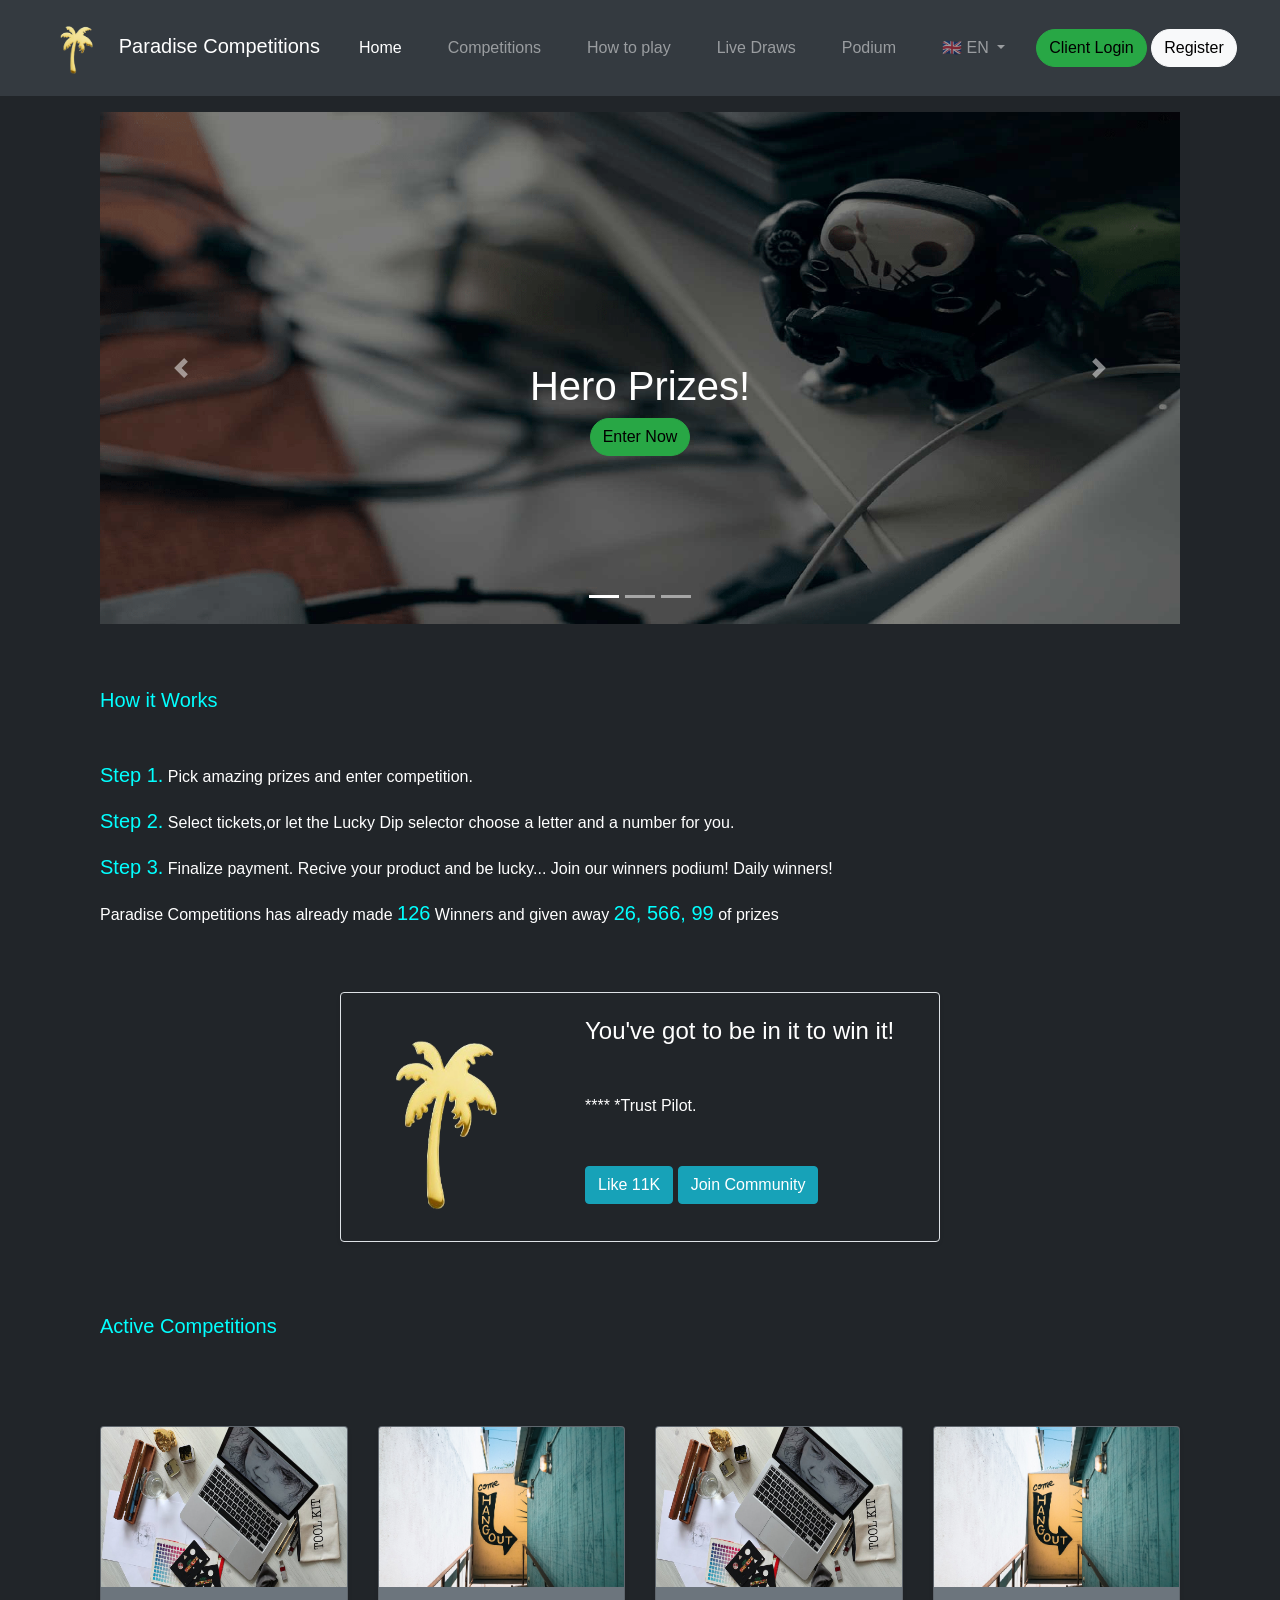
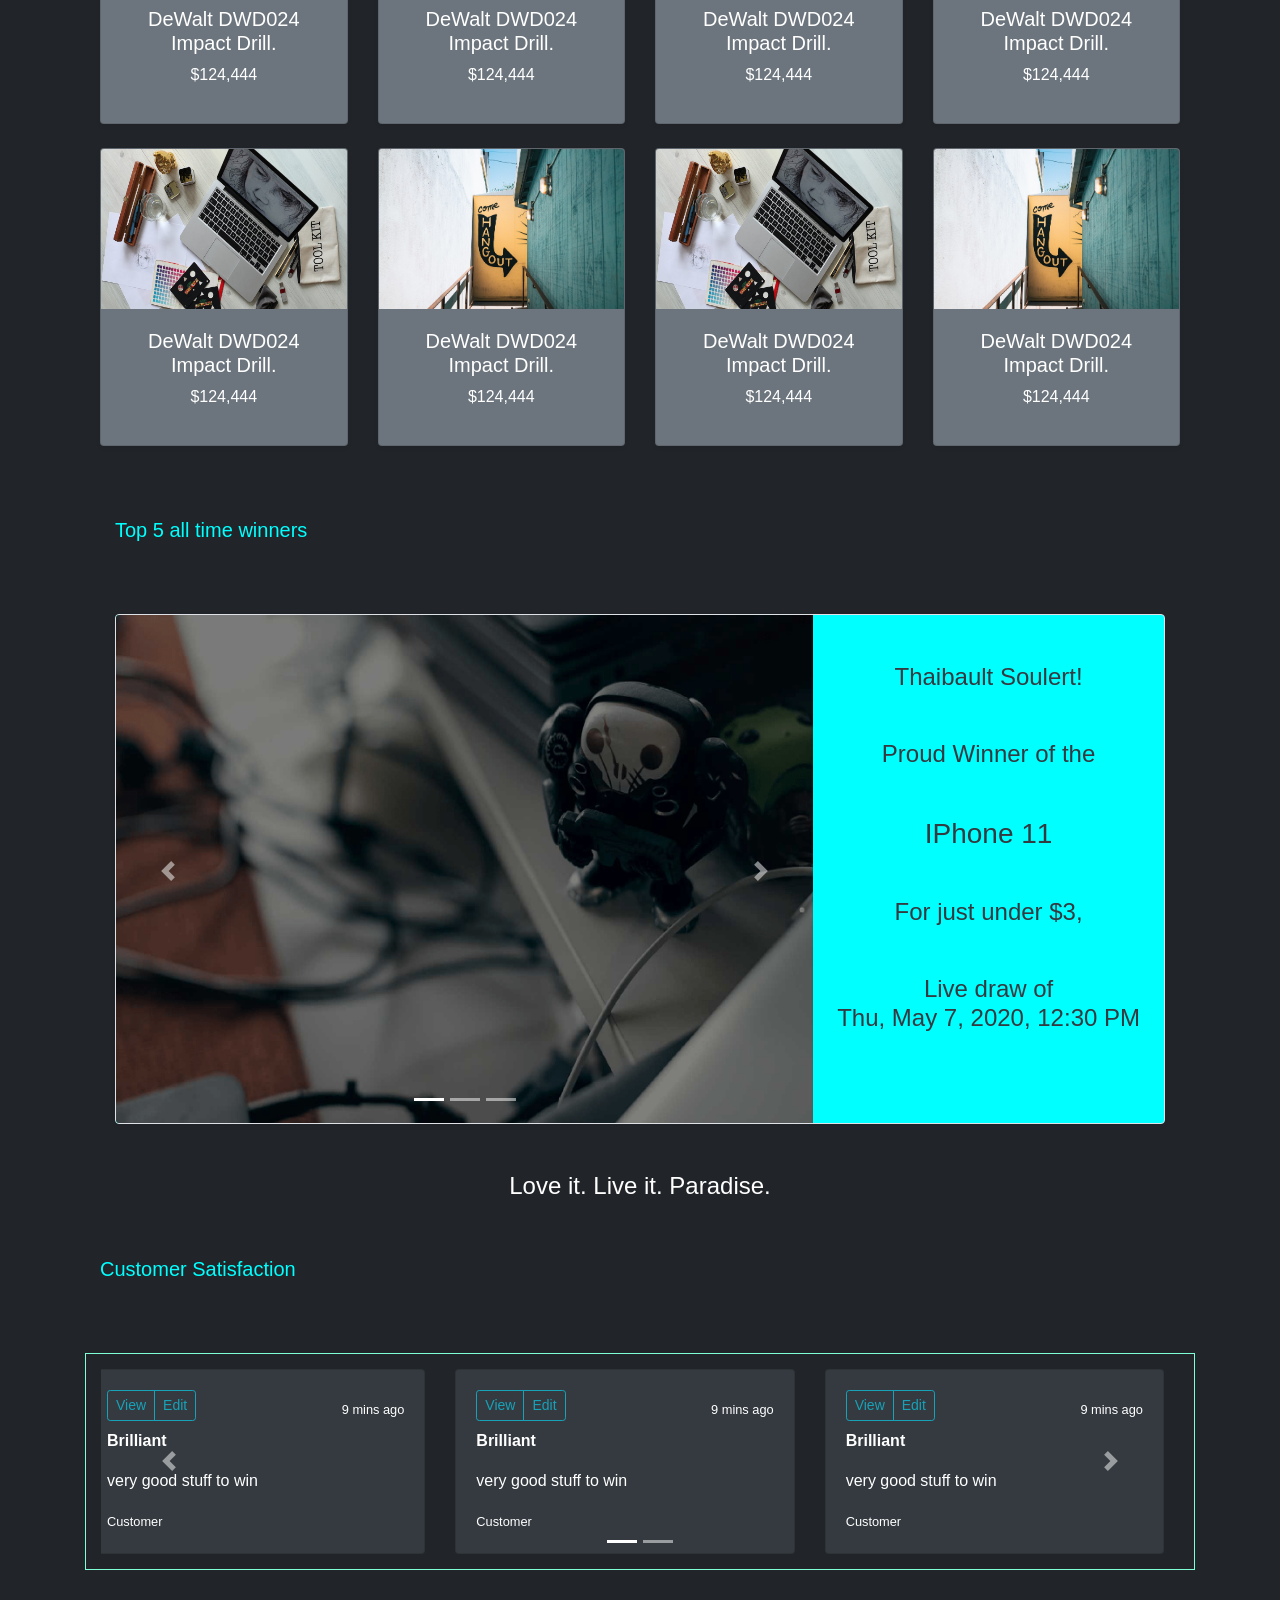
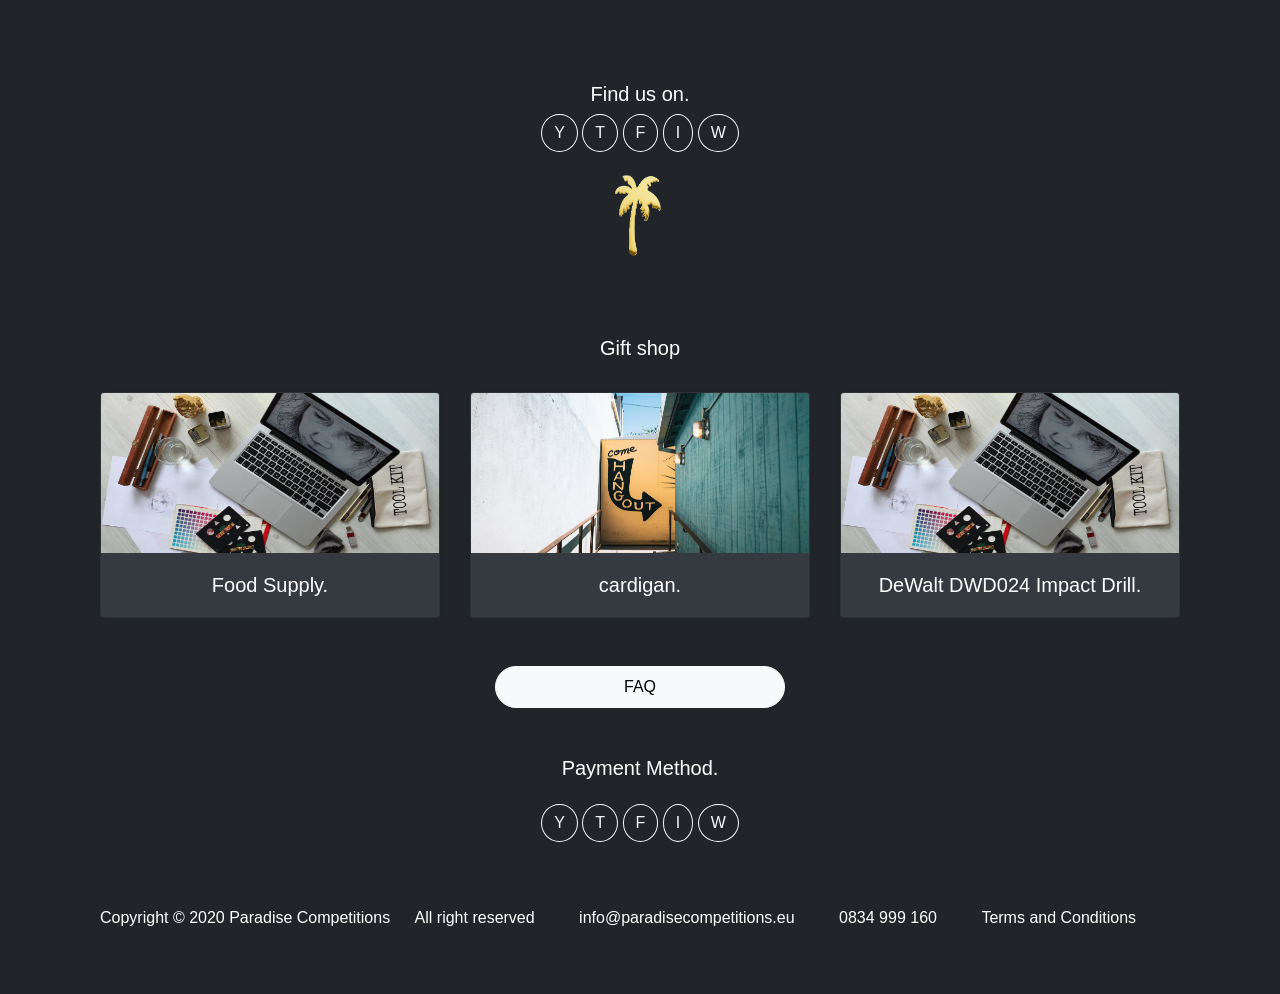
<file: index.html>
<!doctype html>
<html lang="en">
  <head>
    <meta charset="utf-8">
    <meta name="viewport" content="width=device-width, initial-scale=1, shrink-to-fit=no">
    <meta name="description" content="">
    <meta name="author" content="Emmanuel Adeboje">
    <meta name="generator" content="Jekyll v4.0.1">
    <title>Paradise Competitions . Home</title>

    <!-- Bootstrap core CSS -->
    <link href="assets/dist/css/bootstrap.css" rel="stylesheet">

    <!-- Custom styles for this template -->
    <link href="https://fonts.googleapis.com/css?family=Playfair+Display:700,900" rel="stylesheet">
    <!-- Custom styles for this template -->
    <link href="style.css" rel="stylesheet">
  </head>
  <body>
    <div class="container">
  <header class="blog-header py-2">
    <div class="row flex-nowrap justify-content-between align-items-center mb-5">
        <nav class="navbar navbar-expand-md navbar-dark fixed-top bg-dark justify-content-center">
            <a class="navbar-brand active-p" href="./"><img src="assets/img/palm tree png.png" alt="paradise logo" height="70" width="70"> Paradise Competitions</a>
            <button class="navbar-toggler" type="button" data-toggle="collapse" data-target="#navbarCollapse" aria-controls="navbarCollapse" aria-expanded="false" aria-label="Toggle navigation">
              <span class="navbar-toggler-icon"></span>
            </button>
            <div class="collapse navbar-collapse" id="navbarCollapse" style="flex-grow: 0;">
              <ul class="navbar-nav">
                <li class="nav-item active">
                  <a class="nav-link" href="./">Home <span class="sr-only">(current)</span></a>
                </li>
                <li class="nav-item">
                  <a class="nav-link" href="competitions.html">Competitions</a>
                </li>
                <li class="nav-item">
                  <a class="nav-link" href="how_to_play.html">How to play</a>
                </li>
                <li class="nav-item">
                    <a class="nav-link" href="live_draws.html">Live Draws</a>
                </li>
                <li class="nav-item">
                    <a class="nav-link" href="podium.html">Podium</a>
                </li>
                <li class="nav-item dropdown">
                    <a class="nav-link dropdown-toggle mr-md-2" href="#" id="bd-versions" data-toggle="dropdown" aria-haspopup="true" aria-expanded="false">
                        🇬🇧 EN
                    </a>
                    <div class="dropdown-menu dropdown-menu-md-right" aria-labelledby="bd-versions">
                      <a class="dropdown-item active" href="#">EN</a>
                      <div class="dropdown-divider"></div>
                      <a class="dropdown-item" href="#">US</a>
                      <div class="dropdown-divider"></div>
                      <a class="dropdown-item" href="#">FR</a>
                    </div>
                  </li>
              </ul>
              <div class="mt-2 mt-md-0">
                <button class="btn btn-success rounded-curve" type="submit">Client Login</button>
                <button class="btn btn-light rounded-curve" type="submit">Register</button>
              </div>
            </div>
        </nav>
    </div>
  </header>

<main role="main" class="container">
  <div id="myCarousel" class="carousel slide" data-ride="carousel">
      <ol class="carousel-indicators">
        <li data-target="#myCarousel" data-slide-to="0" class="active"></li>
        <li data-target="#myCarousel" data-slide-to="1"></li>
        <li data-target="#myCarousel" data-slide-to="2"></li>
      </ol>
      <div class="carousel-inner">
        <div class="carousel-item main-carousel active">
          <img class="bd-placeholder-img" width="100%" height="100%" src="assets/img/1.png" focusable="false">
          <div class="container">
            <div class="carousel-caption">
              <h1>Hero Prizes!</h1>
              <p><a class="btn btn-success rounded-curve" href="#" role="button">Enter Now</a></p>
            </div>
          </div>
        </div>
        <div class="carousel-item main-carousel">
          <img class="bd-placeholder-img" width="100%" height="100%" src="assets/img/2.jpg" focusable="false">
          <div class="container">
            <div class="carousel-caption">
              <h1>Hero Prizes!</h1>
              <p><a class="btn btn-success rounded-curve" href="#" role="button">Enter Now</a></p>
            </div>
          </div>
        </div>
        <div class="carousel-item main-carousel">
          <img class="bd-placeholder-img" width="100%" height="100%" src="assets/img/3.jpg" focusable="false">
          <div class="container">
            <div class="carousel-caption">
              <h1>Hero Prizes!</h1>
              <p><a class="btn btn-success rounded-curve" href="#" role="button">Enter Now</a></p>
            </div>
          </div>
        </div>
      </div>
      <a class="carousel-control-prev" href="#myCarousel" role="button" data-slide="prev">
        <span class="carousel-control-prev-icon" aria-hidden="true"></span>
        <span class="sr-only">Previous</span>
      </a>
      <a class="carousel-control-next" href="#myCarousel" role="button" data-slide="next">
        <span class="carousel-control-next-icon" aria-hidden="true"></span>
        <span class="sr-only">Next</span>
      </a>
  </div>
  <div class="row">
    <div class="col-md-12 blog-main">
      <div class="page-post">
        <h2 class="page-post-title pb-4 mb-4 active-p">How it Works</h2>

        <p><span class="active-p">Step 1.</span> Pick amazing prizes and enter competition.</p>
        <p><span class="active-p">Step 2.</span> Select tickets,or let the Lucky Dip selector choose a letter and a number for you.</p>
        <p><span class="active-p">Step 3.</span> Finalize payment. Recive your product and be lucky... Join our winners podium! Daily winners! </p>
        <p>Paradise Competitions has already made <span class="active-p">126</span> Winners and given away <span class="active-p">26, 566, 99</span> of prizes</p>
      </div><!-- /.page-post -->
    </div><!-- /.paradise-main -->
  </div><!-- /.row -->
  <div class="container">
    <div class="row justify-content-md-center">
      <div class="col-md-auto col-lg-7">
        <div class="row no-gutters border rounded overflow-hidden flex-md-row mb-4 shadow-sm h-md-250 position-relative">
          <div class="col-auto d-none d-lg-block">
              <img src="assets/img/palm tree png.png" alt="paradise logo" height="250" width="220">
          </div>
          <div class="col p-4 d-flex flex-column position-static">
            <h4 class="mb-0">You've got to be in it to win it!</h4>
            <p class="mt-5 mb-5">**** *Trust Pilot.</p>
            <div class="mt-2 mt-md-0">
              <button class="btn btn-info" type="submit">Like 11K</button>
              <button class="btn btn-info" type="submit">Join Community</button>
            </div>
          </div>
        </div>
      </div>
    </div>
  </div>

  <div class="row">
    <div class="col-md-12 blog-main">
      <div class="page-post">
        <h2 class="page-post-title pb-4 pt-4 mt-4 mb-4 active-p">Active Competitions</h2>
      </div>
    </div>
    <div class="col-md-3">
      <div class="card text-white bg-secondary mb-4 shadow-sm">
          <img class="card-img-top" src="assets/img/image2.jpg" alt="paradise logo" height="160">
        <div class="card-body text-center">
          <h5 class="card-text">DeWalt DWD024 Impact Drill.</h5>
          <div class="justify-content-between align-items-center">
            <p>$124,444</p>
          </div>
        </div>
      </div>
    </div>
    <div class="col-md-3">
      <div class="card text-white bg-secondary mb-4 shadow-sm">
          <img class="card-img-top" src="assets/img/3.jpg" alt="paradise logo" height="160">
        <div class="card-body text-center">
          <h5 class="card-text">DeWalt DWD024 Impact Drill.</h5>
          <div class="justify-content-between align-items-center">
            <p>$124,444</p>
          </div>
        </div>
      </div>
    </div>
    <div class="col-md-3">
      <div class="card text-white bg-secondary mb-4 shadow-sm">
          <img class="card-img-top" src="assets/img/image2.jpg" alt="paradise logo" height="160">
        <div class="card-body text-center">
          <h5 class="card-text">DeWalt DWD024 Impact Drill.</h5>
          <div class="justify-content-between align-items-center">
            <p>$124,444</p>
          </div>
        </div>
      </div>
    </div>
    <div class="col-md-3">
      <div class="card text-white bg-secondary mb-4 shadow-sm">
          <img class="card-img-top" src="assets/img/3.jpg" alt="paradise logo" height="160">
        <div class="card-body text-center">
          <h5 class="card-text">DeWalt DWD024 Impact Drill.</h5>
          <div class="justify-content-between align-items-center">
            <p>$124,444</p>
          </div>
        </div>
      </div>
    </div>
    <div class="col-md-3">
      <div class="card text-white bg-secondary mb-4 shadow-sm">
          <img class="card-img-top" src="assets/img/image2.jpg" alt="paradise logo" height="160">
        <div class="card-body text-center">
          <h5 class="card-text">DeWalt DWD024 Impact Drill.</h5>
          <div class="justify-content-between align-items-center">
            <p>$124,444</p>
          </div>
        </div>
      </div>
    </div>
    <div class="col-md-3">
      <div class="card text-white bg-secondary mb-4 shadow-sm">
          <img class="card-img-top" src="assets/img/3.jpg" alt="paradise logo" height="160">
        <div class="card-body text-center">
          <h5 class="card-text">DeWalt DWD024 Impact Drill.</h5>
          <div class="justify-content-between align-items-center">
            <p>$124,444</p>
          </div>
        </div>
      </div>
    </div>
    <div class="col-md-3">
      <div class="card text-white bg-secondary mb-4 shadow-sm">
          <img class="card-img-top" src="assets/img/image2.jpg" alt="paradise logo" height="160">
        <div class="card-body text-center">
          <h5 class="card-text">DeWalt DWD024 Impact Drill.</h5>
          <div class="justify-content-between align-items-center">
            <p>$124,444</p>
          </div>
        </div>
      </div>
    </div>
    <div class="col-md-3">
      <div class="card text-white bg-secondary mb-4 shadow-sm">
          <img class="card-img-top" src="assets/img/3.jpg" alt="paradise logo" height="160">
        <div class="card-body text-center">
          <h5 class="card-text">DeWalt DWD024 Impact Drill.</h5>
          <div class="justify-content-between align-items-center">
            <p>$124,444</p>
          </div>
        </div>
      </div>
    </div>
  </div><!-- /.row -->

  <div class="container">
    <div class="page-post">
      <h2 class="page-post-title pb-2 pt-4 mb-4 mt-4 active-p">Top 5 all time winners</h2>
    </div>
    <div class="row justify-content-md-center">
      <div class="col-md-auto col-lg-12">
        <div class="row no-gutters border rounded overflow-hidden flex-md-row mb-4 shadow-sm position-relative" style="height: 510px;background-color: aqua;">
          <div class="col d-flex flex-column position-static">
              <div id="myCarousel" class="carousel slide" data-ride="carousel">
                  <ol class="carousel-indicators">
                    <li data-target="#myCarousel" data-slide-to="0" class="active"></li>
                    <li data-target="#myCarousel" data-slide-to="1"></li>
                    <li data-target="#myCarousel" data-slide-to="2"></li>
                  </ol>
                  <div class="carousel-inner">
                    <div class="carousel-item main-carousel active">
                      <img class="bd-placeholder-img" width="100%" height="100%" src="assets/img/1.png" focusable="false">
                    </div>
                    <div class="carousel-item main-carousel">
                      <img class="bd-placeholder-img" width="100%" height="100%" src="assets/img/2.jpg" focusable="false">
                    </div>
                    <div class="carousel-item main-carousel">
                      <img class="bd-placeholder-img" width="100%" height="100%" src="assets/img/3.jpg" focusable="false">
                    </div>
                  </div>
                  <a class="carousel-control-prev" href="#myCarousel" role="button" data-slide="prev">
                    <span class="carousel-control-prev-icon" aria-hidden="true"></span>
                    <span class="sr-only">Previous</span>
                  </a>
                  <a class="carousel-control-next" href="#myCarousel" role="button" data-slide="next">
                    <span class="carousel-control-next-icon" aria-hidden="true"></span>
                    <span class="sr-only">Next</span>
                  </a>
              </div>
          </div>
          <div class="col-auto p-4 mt-4 d-flex d-lg-block text-dark text-center">
              <h4 class="mb-0">Thaibault Soulert!</h4>
              <h4 class="mt-5 mb-5">Proud Winner of the</h4>
              <h3 class="mt-5 mb-5">IPhone 11</h3>
              <h4 class="mt-5 mb-5">For just under $3,</h4>
              <h4 class="mt-5 mb-5">Live draw of <br><span>Thu, May 7, 2020, 12:30 PM</span></h4>
          </div>
        </div>
        <h4 class="text-center pt-4">Love it. Live it. Paradise.</h4>
      </div>
    </div>
  </div>
  
  <div class="row pb-4 mb-4">
    <div class="col-md-12 blog-main">
      <div class="page-post">
        <h2 class="page-post-title pb-2 pt-4 mt-4 mb-2 active-p">Customer Satisfaction</h2>
      </div>
    </div>
    <div id="carouselExampleIndicators" class="carousel carousel-border slide container" data-ride="carousel">
      <!-- this can be removed -->
      <ol class="carousel-indicators">
        <li data-target="#carouselExampleIndicators" data-slide-to="0" class="active"></li>
        <li data-target="#carouselExampleIndicators" data-slide-to="1"></li>
      </ol>
      <!-- this can be removed -->

      <div class="carousel-inner"><!-- carousel group 1 -->
        <div class="carousel-item active row">
          <div class="row">
            <div class="col-6 col-md-4">
              <div class="card bg-dark">
                <div class="card-body">
                  <div class="d-flex justify-content-between align-items-center">
                    <div class="btn-group mb-2">
                      <!-- star icon are supposed to be include here -->
                      <button type="button" class="btn btn-sm btn-outline-info">View</button>
                      <button type="button" class="btn btn-sm btn-outline-info">Edit</button>
                    </div>
                    <small class="">9 mins ago</small>
                  </div>
                  <div class="card-text">
                    <p><span style="font-weight: bold;">Brilliant</span></p>
                    <p>very good stuff to win</p>
                    <small class="">Customer</small>
                  </div>
                </div>
              </div>
            </div>
            <div class="col-6 col-md-4">
              <div class="card bg-dark">
                <div class="card-body">
                  <div class="d-flex justify-content-between align-items-center">
                    <div class="btn-group mb-2">
                      <!-- star icon are supposed to be include here -->
                      <button type="button" class="btn btn-sm btn-outline-info">View</button>
                      <button type="button" class="btn btn-sm btn-outline-info">Edit</button>
                    </div>
                    <small class="">9 mins ago</small>
                  </div>
                  <div class="card-text">
                    <p><span style="font-weight: bold;">Brilliant</span></p>
                    <p>very good stuff to win</p>
                    <small class="">Customer</small>
                  </div>
                </div>
              </div>
            </div>
            <div class="col-md-4 d-md-block d-none">
              <div class="card bg-dark">
                <div class="card-body">
                  <div class="d-flex justify-content-between align-items-center">
                    <div class="btn-group mb-2">
                      <!-- star icon are supposed to be include here -->
                      <button type="button" class="btn btn-sm btn-outline-info">View</button>
                      <button type="button" class="btn btn-sm btn-outline-info">Edit</button>
                    </div>
                    <small class="">9 mins ago</small>
                  </div>
                  <div class="card-text">
                    <p><span style="font-weight: bold;">Brilliant</span></p>
                    <p>very good stuff to win</p>
                    <small class="">Customer</small>
                  </div>
                </div>
              </div>
            </div>
          </div>
        </div><!-- End carousel group 1 -->
        <div class="carousel-item"><!-- carousel group 2 -->
          <div class="row">
            <div class="col-6 col-md-4">
              <div class="card bg-dark">
                <div class="card-body">
                  <div class="d-flex justify-content-between align-items-center">
                    <div class="btn-group mb-2">
                      <!-- star icon are supposed to be include here -->
                      <button type="button" class="btn btn-sm btn-outline-info">View</button>
                      <button type="button" class="btn btn-sm btn-outline-info">Edit</button>
                    </div>
                    <small class="">9 mins ago</small>
                  </div>
                  <div class="card-text">
                    <p><span style="font-weight: bold;">Brilliant</span></p>
                    <p>very good stuff to win</p>
                    <small class="">Customer</small>
                  </div>
                </div>
              </div>
            </div>
            <div class="col-6 col-md-4">
              <div class="card bg-dark">
                <div class="card-body">
                  <div class="d-flex justify-content-between align-items-center">
                    <div class="btn-group mb-2">
                      <!-- star icon are supposed to be include here -->
                      <button type="button" class="btn btn-sm btn-outline-info">View</button>
                      <button type="button" class="btn btn-sm btn-outline-info">Edit</button>
                    </div>
                    <small class="">9 mins ago</small>
                  </div>
                  <div class="card-text">
                    <p><span style="font-weight: bold;">Brilliant</span></p>
                    <p>very good stuff to win</p>
                    <small class="">Customer</small>
                  </div>
                </div>
              </div>
            </div>
            <div class="col-md-4 d-md-block d-none">
              <div class="card bg-dark">
                <div class="card-body">
                  <div class="d-flex justify-content-between align-items-center">
                    <div class="btn-group mb-2">
                      <!-- star icon are supposed to be include here -->
                      <button type="button" class="btn btn-sm btn-outline-info">View</button>
                      <button type="button" class="btn btn-sm btn-outline-info">Edit</button>
                    </div>
                    <small class="">9 mins ago</small>
                  </div>
                  <div class="card-text">
                    <p><span style="font-weight: bold;">Brilliant</span></p>
                    <p>very good stuff to win</p>
                    <small class="">Customer</small>
                  </div>
                </div>
              </div>
            </div>
          </div>
        </div><!-- End carousel group 2 -->
      </div>
      <a class="carousel-control-prev" href="#carouselExampleIndicators" role="button" data-slide="prev">
        <span class="carousel-control-prev-icon" aria-hidden="true"></span>
        <span class="sr-only">Previous</span>
      </a>
      <a class="carousel-control-next" href="#carouselExampleIndicators" role="button" data-slide="next">
        <span class="carousel-control-next-icon" aria-hidden="true"></span>
        <span class="sr-only">Next</span>
      </a>
    </div>
  </div>

  <div class="row">
    <div class="col-md-12">
      <div class="page-post text-center">
        <h5>Find us on.</h5>
        <div class="mt-2 mt-md-0">
          <button class="btn btn-outline-light rounded-circle">Y</button>
          <button class="btn btn-outline-light rounded-circle">T</button>
          <button class="btn btn-outline-light rounded-circle">F</button>
          <button class="btn btn-outline-light rounded-circle">I</button>
          <button class="btn btn-outline-light rounded-circle">W</button>
        </div>
        <img src="assets/img/palm tree png.png" alt="paradise logo" height="120" width="100">
      </div><!-- /.page-post -->
    </div><!-- /.paradise-main -->
  </div><!-- /.row -->

  <div class="row">
    <div class="col-md-12 mb-4">
        <h5 class="text-center">Gift shop</h5>
    </div>
    <div class="col-md-4">
      <div class="card text-white bg-dark mb-4 shadow-sm">
          <img class="card-img-top" src="assets/img/image2.jpg" alt="paradise logo" height="160">
        <div class="card-body text-center">
          <h5 class="card-text">Food Supply.</h5>
        </div>
      </div>
    </div>
    <div class="col-md-4">
      <div class="card text-white bg-dark mb-4 shadow-sm">
          <img class="card-img-top" src="assets/img/3.jpg" alt="paradise logo" height="160">
        <div class="card-body text-center">
          <h5 class="card-text">cardigan.</h5>
        </div>
      </div>
    </div>
    <div class="col-md-4">
      <div class="card text-white bg-dark mb-4 shadow-sm">
          <img class="card-img-top" src="assets/img/image2.jpg" alt="paradise logo" height="160">
        <div class="card-body text-center">
          <h5 class="card-text">DeWalt DWD024 Impact Drill.</h5>
        </div>
      </div>
    </div>
    <div class="col-md-12">
        <div class="page-post text-center">
          <button type="button" class="btn btn-light rounded-curve faq-btn mb-4 mt-4">FAQ</button>
          <h5 class="mb-4 mt-4">Payment Method.</h5>
          <div class="mt-2 mt-md-0">
            <!-- This should be an image of the payment methods -->
            <button class="btn btn-outline-light rounded-circle">Y</button>
            <button class="btn btn-outline-light rounded-circle">T</button>
            <button class="btn btn-outline-light rounded-circle">F</button>
            <button class="btn btn-outline-light rounded-circle">I</button>
            <button class="btn btn-outline-light rounded-circle">W</button>
          </div>
        </div><!-- /.page-post -->
      </div>
  </div><!-- /.row -->
</main><!-- /.container -->

<footer class="container">
    <p>Copyright &copy; 2020 Paradise Competitions  <span>All right reserved</span> <span><a href="mailto:info@paradisecompetitions.eu">info@paradisecompetitions.eu</a></span> <span><a href="tel:0834999160">0834 999 160</a></span> <span><a href="#">Terms and Conditions</a></span></p>
  </footer>
<script src="https://code.jquery.com/jquery-3.5.1.slim.min.js" integrity="sha384-DfXdz2htPH0lsSSs5nCTpuj/zy4C+OGpamoFVy38MVBnE+IbbVYUew+OrCXaRkfj" crossorigin="anonymous"></script>
      <script>window.jQuery || document.write('<script src="assets/js/vendor/jquery.slim.min.js"><\/script>')</script><script src="assets/dist/js/bootstrap.bundle.js"></script>
</body>
</html>
</file>
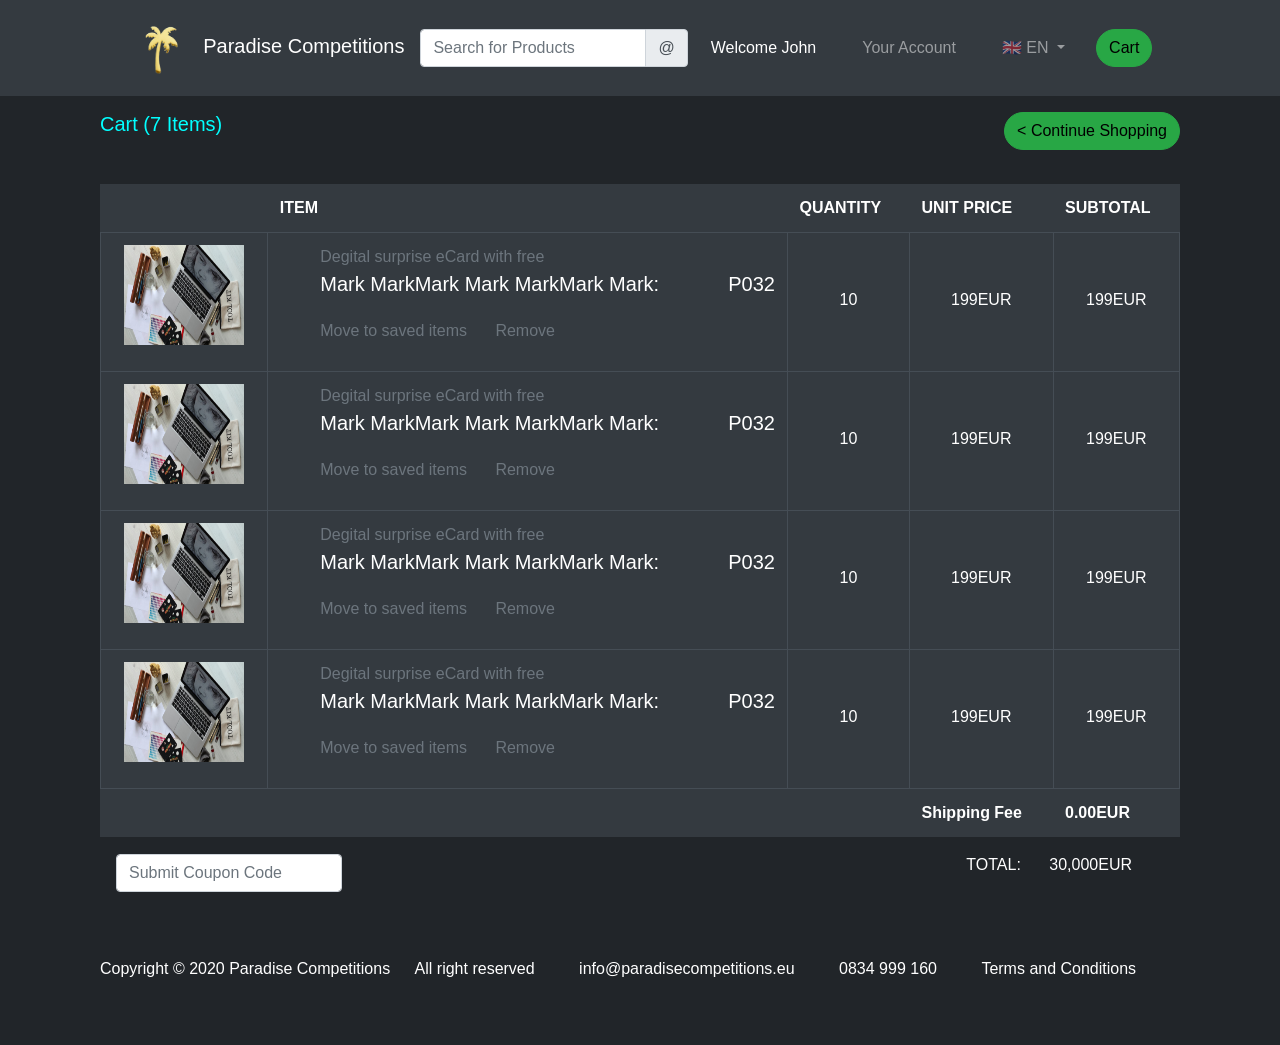
<file: cart.html>
<!doctype html>
<html lang="en">
  <head>
    <meta charset="utf-8">
    <meta name="viewport" content="width=device-width, initial-scale=1, shrink-to-fit=no">
    <meta name="description" content="">
    <meta name="author" content="Emmanuel Adeboje">
    <meta name="generator" content="Jekyll v4.0.1">
    <title>Paradise Competitions . Cart</title>

    <!-- Bootstrap core CSS -->
    <link href="assets/dist/css/bootstrap.css" rel="stylesheet">

    <!-- Custom styles for this template -->
    <link href="https://fonts.googleapis.com/css?family=Playfair+Display:700,900" rel="stylesheet">
    <!-- Custom styles for this template -->
    <link href="style.css" rel="stylesheet">
  </head>
  <body>
    <div class="container">
  <header class="blog-header py-2">
    <div class="row flex-nowrap justify-content-between align-items-center mb-5">
        <nav class="navbar navbar-expand-md navbar-dark fixed-top bg-dark justify-content-center">
            <a class="navbar-brand active-p" href="./"><img src="assets/img/palm tree png.png" alt="paradise logo" height="70" width="70"> Paradise Competitions</a>
            <button class="navbar-toggler" type="button" data-toggle="collapse" data-target="#navbarCollapse" aria-controls="navbarCollapse" aria-expanded="false" aria-label="Toggle navigation">
              <span class="navbar-toggler-icon"></span>
            </button>
            <div class="collapse navbar-collapse" id="navbarCollapse" style="flex-grow: 0;">
              <form class="form-inline mt-2 mt-md-0">
                <div class="input-group">
                  <input type="text" class="form-control" id="inlineFormInputGroupUsername2" placeholder="Search for Products">
                  <div class="input-group-append">
                    <!-- to be changed (was supposed to be an icon) -->
                    <div class="input-group-text">@</div>
                  </div>
                </div>
              </form>
              <ul class="navbar-nav">
                <li class="nav-item active">
                  <a class="nav-link" href="./">Welcome John <span class="sr-only">(current)</span></a>
                </li>
                <li class="nav-item">
                    <a class="nav-link" href="live_draws.html">Your Account</a>
                </li>
                <li class="nav-item dropdown">
                    <a class="nav-link dropdown-toggle mr-md-2" href="#" id="bd-versions" data-toggle="dropdown" aria-haspopup="true" aria-expanded="false">
                        🇬🇧 EN
                    </a>
                    <div class="dropdown-menu dropdown-menu-md-right" aria-labelledby="bd-versions">
                      <a class="dropdown-item active" href="#">EN</a>
                      <div class="dropdown-divider"></div>
                      <a class="dropdown-item" href="#">US</a>
                      <div class="dropdown-divider"></div>
                      <a class="dropdown-item" href="#">FR</a>
                    </div>
                  </li>
              </ul>
              <div class="mt-2 mt-md-0">
                <!-- to be changed (was supposed to be an icon) -->
                <button class="btn btn-success rounded-curve" type="submit">Cart</button>
              </div>
            </div>
        </nav>
    </div>
  </header>

<main role="main" class="container">
    <div class="row">
        <div class="col-md-12 blog-main">
          <div class="page-post">
              <h2 class="page-post-title pb-4 mb-4 active-p justify-content-between">Cart (7 Items) <span style="float: right;"><button class="btn btn-success rounded-curve" type="submit">< Continue Shopping</button></span></h2>

              <table class="table table-hover table-bordered table-dark">
                  <!--<caption>List of users</caption>-->
                  <thead>
                      <tr>
                          <th class="b-none" scope="col"></th>
                          <th class="b-none" scope="col">ITEM</th>
                          <th class="b-none" scope="col">QUANTITY</th>
                          <th class="b-none" scope="col">UNIT PRICE</th>
                          <th class="b-none" scope="col">SUBTOTAL</th>
                      </tr>
                  </thead>
                  <tbody class="text-center">
                      <tr>
                          <th scope="row"><img src="assets/img/image2.jpg" alt="paradise logo" height="100" width="120"></th>
                          <td class="text-left">
                            <ul>
                                <li class="table-item text-muted">Degital surprise eCard with free</li>
                                <li class="table-item" style="font-size: 20px;margin-bottom: 20px">Mark MarkMark Mark MarkMark Mark: <span class="float-right">P032</span></li>
                                <li class="table-item text-muted"> 
                                  <a href="#" class="rounded-curve text-muted mr-4">Move to saved items</button>
                                  <a href="#" class="rounded-curve text-muted">Remove</button>
                                </li>
                            </ul>
                          </td>
                          <td class="pt-50">10</td>
                          <td class="pt-50">199EUR</td>
                          <td class="pt-50">199EUR</td>
                      </tr>
                      <tr>
                          <th scope="row"><img src="assets/img/image2.jpg" alt="paradise logo" height="100" width="120"></th>
                          <td class="text-left">
                            <ul>
                                <li class="table-item text-muted">Degital surprise eCard with free</li>
                                <li class="table-item" style="font-size: 20px;margin-bottom: 20px">Mark MarkMark Mark MarkMark Mark: <span class="float-right">P032</span></li>
                                <li class="table-item text-muted"> 
                                  <a href="#" class="rounded-curve text-muted mr-4">Move to saved items</button>
                                  <a href="#" class="rounded-curve text-muted">Remove</button>
                                </li>
                            </ul>
                          </td>
                          <td class="pt-50">10</td>
                          <td class="pt-50">199EUR</td>
                          <td class="pt-50">199EUR</td>
                      </tr>
                      <tr>
                          <th scope="row"><img src="assets/img/image2.jpg" alt="paradise logo" height="100" width="120"></th>
                          <td class="text-left">
                            <ul>
                                <li class="table-item text-muted">Degital surprise eCard with free</li>
                                <li class="table-item" style="font-size: 20px;margin-bottom: 20px">Mark MarkMark Mark MarkMark Mark: <span class="float-right">P032</span></li>
                                <li class="table-item text-muted"> 
                                  <a href="#" class="rounded-curve text-muted mr-4">Move to saved items</button>
                                  <a href="#" class="rounded-curve text-muted">Remove</button>
                                </li>
                            </ul>
                          </td>
                          <td class="pt-50">10</td>
                          <td class="pt-50">199EUR</td>
                          <td class="pt-50">199EUR</td>
                      </tr>
                      <tr>
                          <th scope="row"><img src="assets/img/image2.jpg" alt="paradise logo" height="100" width="120"></th>
                          <td class="text-left">
                            <ul>
                                <li class="table-item text-muted">Degital surprise eCard with free</li>
                                <li class="table-item" style="font-size: 20px;margin-bottom: 20px">Mark MarkMark Mark MarkMark Mark: <span class="float-right">P032</span></li>
                                <li class="table-item text-muted"> 
                                  <a href="#" class="rounded-curve text-muted mr-4">Move to saved items</button>
                                  <a href="#" class="rounded-curve text-muted">Remove</button>
                                </li>
                            </ul>
                          </td>
                          <td class="pt-50">10</td>
                          <td class="pt-50">199EUR</td>
                          <td class="pt-50">199EUR</td>
                      </tr>
                  </tbody>
                  <thead>
                      <tr>
                          <th class="b-none" scope="col"></th>
                          <th class="b-none" scope="col"></th>
                          <th class="b-none" scope="col"></th>
                          <th class="b-none" scope="col">Shipping Fee</th>
                          <th class="b-none" scope="col">0.00EUR</th>
                      </tr>
                  </thead>
              </table>
              <div class="d-flex justify-content-between align-items-center">
                  <form class="form-inline">
                      <div class="form-group">
                        <input type="text" class="form-control mx-sm-3" placeholder="Submit Coupon Code">
                      </div>
                    </form>
                  <p class="mr-5"><span class="mr-4">TOTAL:</span> 30,000EUR</p>
                </div>
          </div><!-- /.page-post -->
        </div><!-- /.paradise-main -->
    </div><!-- /.row -->
</main><!-- /.container -->

<footer class="container">
    <p>Copyright &copy; 2020 Paradise Competitions  <span>All right reserved</span> <span><a href="mailto:info@paradisecompetitions.eu">info@paradisecompetitions.eu</a></span> <span><a href="tel:0834999160">0834 999 160</a></span> <span><a href="#">Terms and Conditions</a></span></p>
  </footer>
<script src="https://code.jquery.com/jquery-3.5.1.slim.min.js" integrity="sha384-DfXdz2htPH0lsSSs5nCTpuj/zy4C+OGpamoFVy38MVBnE+IbbVYUew+OrCXaRkfj" crossorigin="anonymous"></script>
      <script>window.jQuery || document.write('<script src="assets/js/vendor/jquery.slim.min.js"><\/script>')</script><script src="assets/dist/js/bootstrap.bundle.js"></script>
</body>
</html>
</file>
<file: style.css>
/* GLOBAL STYLES
-------------------------------------------------- */
/* Padding below the footer and lighter body text */

body {
  padding-top: 3rem;
  padding-bottom: 3rem;
  /*color: #768776;*/
}


/* CUSTOMIZE THE CAROUSEL
-------------------------------------------------- */

/* Carousel base class */
.carousel {
  margin-bottom: 4rem;
}
/* Since positioning the image, we need to help out the caption */
.carousel-caption {
  bottom: 8rem;
  z-index: 10;
}

/* Declare heights because of positioning of img element */
.main-carousel {
  height: 32rem;
}
.main-carousel > img {
  position: absolute;
  top: 0;
  left: 0;
  min-width: 100%;
  height: 32rem;
}

/* RESPONSIVE CSS
-------------------------------------------------- */

@media (min-width: 40em) {
  /* Bump up size of carousel content */
  .carousel-caption p {
    margin-bottom: 1.25rem;
    font-size: 1.25rem;
    line-height: 1.4;
  }
}

/* stylelint-disable selector-list-comma-newline-after */

.display-4 {
  font-size: 2.5rem;
}
@media (min-width: 768px) {
  .display-4 {
    font-size: 3rem;
  }
}

.card-img-right {
  height: 100%;
  border-radius: 0 3px 3px 0;
}

.flex-auto {
  -ms-flex: 0 0 auto;
  flex: 0 0 auto;
}

.h-250 { height: 250px; }
@media (min-width: 768px) {
  .h-md-250 { height: 250px; }
}

/*
 * Page posts
 */
.page-post {
  margin-bottom: 4rem;
}
.page-post-title {
  margin-bottom: .25rem;
  font-size: 2.5rem;
}
.page-post-meta {
  margin-bottom: 1.25rem;
  color: #999;
}

/*
 * button
 */
.rounded-curve{
  border-radius: 50px;
  color: black;
}

/*
* additional
*/
.bd-placeholder-img {
  font-size: 1.125rem;
  text-anchor: middle;
  -webkit-user-select: none;
  -moz-user-select: none;
  -ms-user-select: none;
  user-select: none;
}

@media (min-width: 768px) {
  .bd-placeholder-img-lg {
    font-size: 3.5rem;
  }
}
.nav-item {
  margin: 15px;
}
.active-p {
  font-size: 20px;
  color: #02ffff;
}
.carousel-border {
  border: 1px solid aquamarine;
  padding: 15px;
}
.faq-btn {
  padding: 8px 8em;
}
footer > p > span {
  padding: 0 20px 0 20px;
}
footer > p > span > a {
  color: #fff;
}
.b-none {
  border: none !important;
}
.table-item{
  list-style: none;;
}
.pt-50 {
  padding-top: 55px !important;
}
</file>
